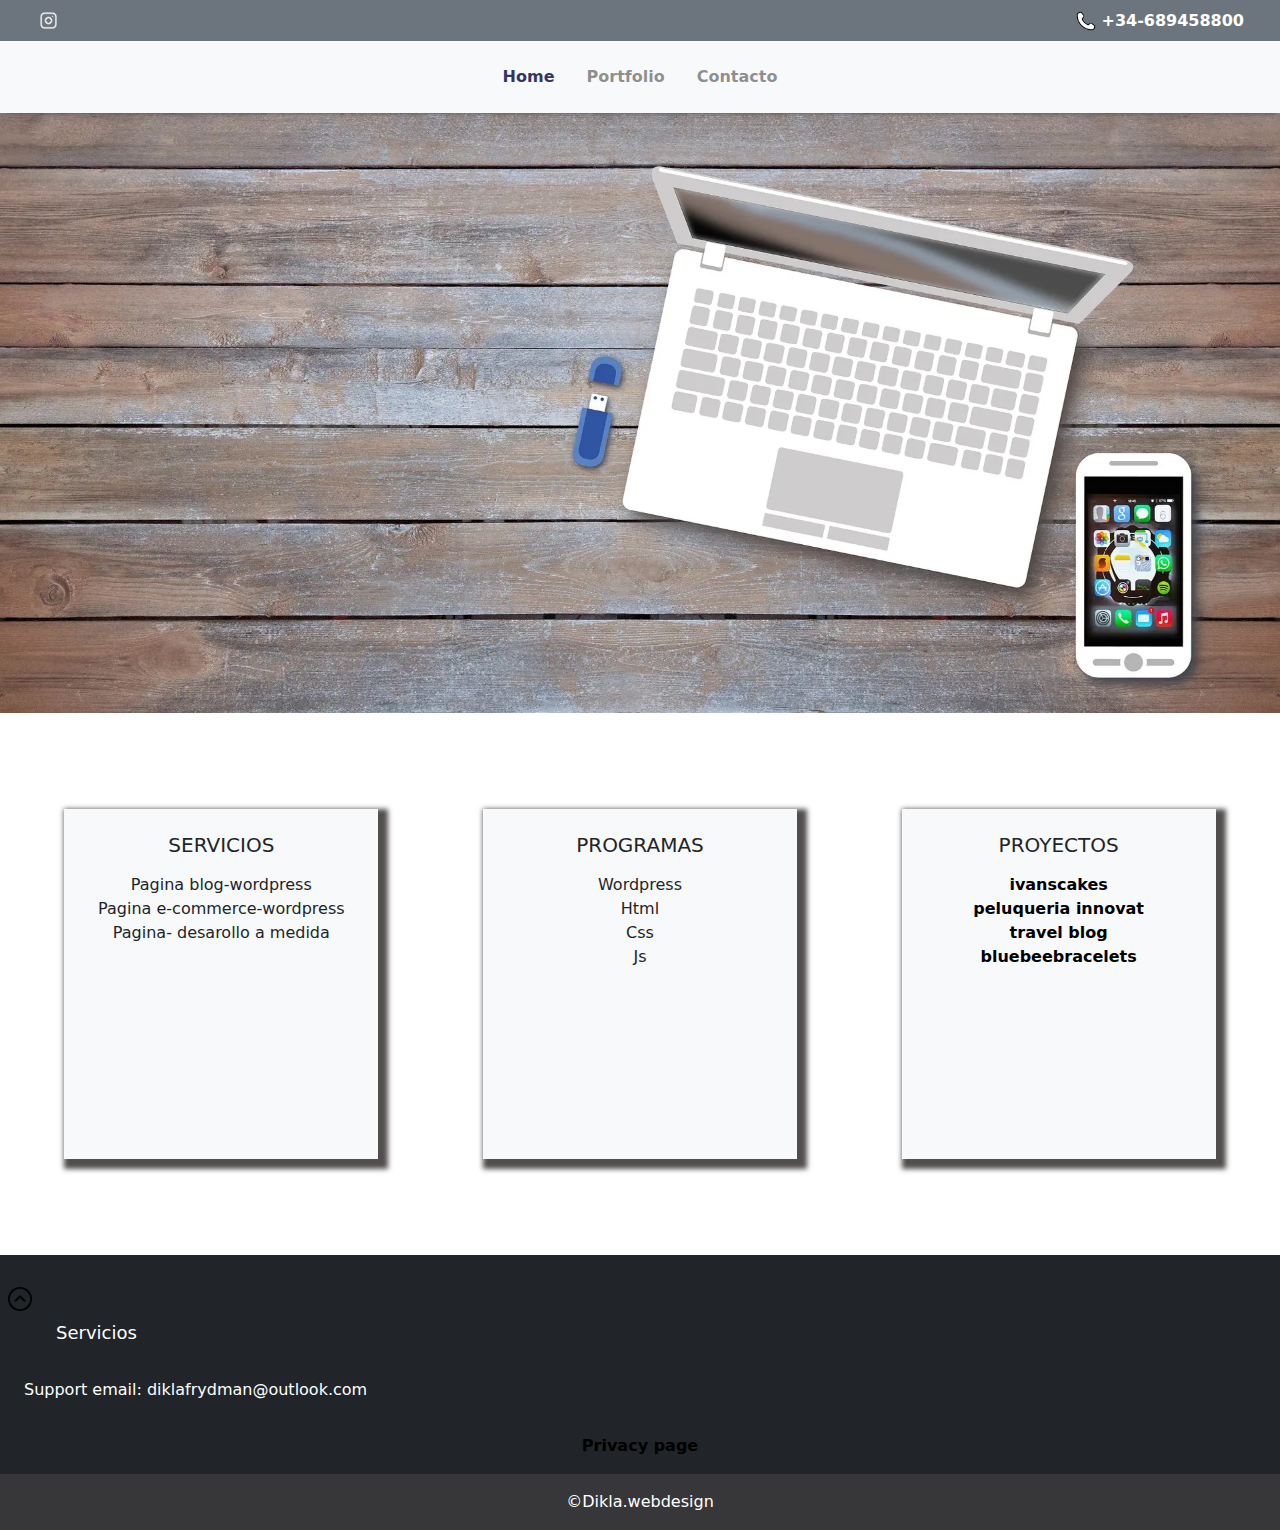
<file: index.html>
<!DOCTYPE html>
<html lang="en">
<head>
    <meta charset="UTF-8">
    <meta http-equiv="X-UA-Compatible" content="IE=edge">
    <meta name="viewport" content="width=device-width, initial-scale=1.0">
    <link rel="stylesheet" href="css/bootstrap.min.css">
    <link rel="stylesheet" href="css/style.css">
    <title>Dikla.webdesign</title>
</head>
<body>
  <div class="row">
    <div class="heading col-sm-12 col-md-12 mb-0 bg-secondary d-flex justify-content-between align-items-center top-fixed">
      <div class="social-media d-flex p-2">
        <a href="#"><img class="social-icon" src="img/instagram-icon-tran.webp" alt="instagram"/></a>
      </div>
      <div class="right p-2">
        <a href="#"><img
            src="img/telephone-icon.webp"
            alt="telephone-icon"
            style="width: 20px; height: 20px; margin-right: 5px"/>+34-689458800</a>
      </div>
    </div>
  </div>
    <!--Navbar-->
    <div class="row">
    <nav class="navbar navbar-expand-md navbar-light bg-light">
      <div class="container">
        <!-- <a class="navbar-brand" href="index.html"><img src="" alt="logo"></a> -->
        <button class="navbar-toggler" type="button" data-bs-toggle="collapse" data-bs-target="#navbarmenu">
          <span class="navbar-toggler-icon"></span>
        </button>
        <div class="collapse navbar-collapse text-center text-secondary" id="navbarmenu">
          <ul class="navbar-nav mx-auto text-secondary">
            <li class="nav-item"><a class="nav-link active" href="index.html">Home</a></li>
            <li class="nav-item"><a class="nav-link" href="portfolio.html">Portfolio</a></li>
            <li class="nav-item"><a class="nav-link" href="contact.html">Contacto</a>
            </li>
          </ul>
        </div>
      </div>
    </nav>
  </div>
    <!--------------------------image section-------------------->
  <div class="row">
    <div class="cover-image col-sm-12 m-0 p-0">
      <img src="img/laptop-dikla-web.webp" alt="main image">
      </div>
    </div>
    <!-------------------------------------cards------------------------------------------>
    <div class="row mt-5 mb-5">
      <div class="boxes col-sm-12 col-md-12 col-lg-12 d-flex justify-content-around text-center mt-5 mb-5">
        <div class="box col-sm-12 col-md-3 bg-light p-4">
          <h5>SERVICIOS</h5>
          <ul class="horario-box p-2 m-0">
            <li>Pagina blog-wordpress</li>
            <li>Pagina e-commerce-wordpress</li>
            <li>Pagina- desarollo a medida</li>
            <li></li>
            <li></li>
            <li></li>
            <li></li>
          </ul>
        </div>
        <div class="box col-sm-12 col-md-3 bg-light p-4">
          <h5>PROGRAMAS</h5>
          <ul class="programas-box p-2 m-0">
            <li>Wordpress</li>
            <li>Html</li>
            <li>Css</li>
            <li>Js</li>
          </ul>
        </div>
        <div class="box col-sm-12 col-md-3 bg-light p-4">
          <h5>PROYECTOS</h5>
          <ul class="proyectos-box p-2 m-0">
            <li><a href="https://github.com/diklawebdesign/IvansCakes">ivanscakes</a></li>
            <li><a href="https://github.com/diklawebdesign/peluqueria-innovat">peluqueria innovat</a></li>
            <li><a href="http://s908461862.mialojamiento.es/">travel blog</a></li>
            <li><a href="https://www.bluebeebracelets.com">bluebeebracelets</a></li>
          </ul>
        </div>
      </div>
    </div>
  <!--footer-->
  <footer class="footer col-sm-12 col-lg-12 footer-dark bg-dark text-white pt-4">
    <a href="#"><img src="img/up-arrow.png" style="width:40px; height:40px; padding:0.5rem;" alt="up"></a>
    <div class="footer-content d-flex justify-content-between px-4">
      <div class="footer-ul-container d-flex justify-content-between">
        <ul class="category d-grid">
          <li class="category-title">Servicios</li>
          <li></li>
        </ul>
      </div>
    </div>
    <p class="info px-4">Support email: diklafrydman@outlook.com</p>
    <div class="social-container mt-2 d-flex justify-content-around">
      <a href="politica-de-privacidad.html" class="social-link">Privacy page</a>
   </div>
   <div class="row mb-0">
    <p class="footer-credit col-sm-12 col-lg-12 mt-3 mb-0 sticky text-white text-center">&copy;Dikla.webdesign</p>
   </div>
  </footer>
</body>
</html>
</file>
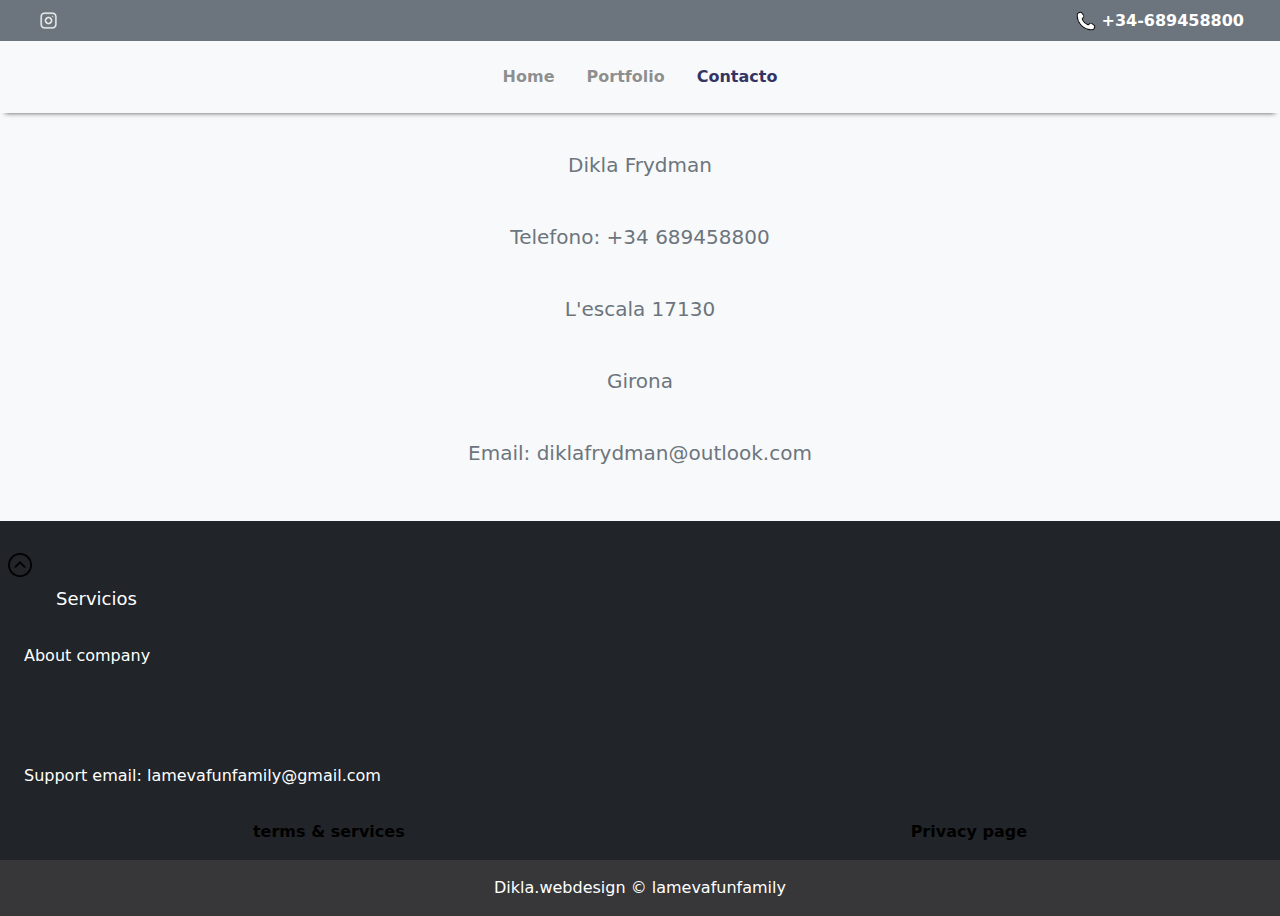
<file: contact.html>
<!DOCTYPE html>
<html lang="en">
<head>
    <meta charset="UTF-8">
    <meta http-equiv="X-UA-Compatible" content="IE=edge">
    <meta name="viewport" content="width=device-width, initial-scale=1.0">
    <link rel="stylesheet" href="css/bootstrap.min.css">
    <link rel="stylesheet" href="css/style.css">
    <title>Dikla.webdesign</title>
</head>
<body>
  <div class="row">
    <div class="heading col-sm-12 col-md-12 mb-0 bg-secondary d-flex justify-content-between align-items-center top-fixed">
      <div class="social-media d-flex p-2">
        <a href="#"><img class="social-icon" src="img/instagram-icon-tran.webp" alt="instagram"/></a>
      </div>
      <div class="right p-2">
        <a href="#"><img
            src="img/telephone-icon.webp"
            alt="telephone-icon"
            style="width: 20px; height: 20px; margin-right: 5px"/>+34-689458800</a>
      </div>
    </div>
  </div>
    <!--Navbar-->
    <div class="row">
    <nav class="navbar navbar-expand-md navbar-light bg-light">
      <div class="container">
        <!-- <a class="navbar-brand" href="index.html"><img src="" alt="logo"></a> -->
        <button class="navbar-toggler" type="button" data-bs-toggle="collapse" data-bs-target="#navbarmenu">
          <span class="navbar-toggler-icon"></span>
        </button>
        <div class="collapse navbar-collapse text-center text-secondary" id="navbarmenu">
          <ul class="navbar-nav mx-auto text-secondary">
            <li class="nav-item"><a class="nav-link" href="index.html">Home</a></li>
            <li class="nav-item"><a class="nav-link" href="portfolio.html">Portfolio</a></li>
            <li class="nav-item"><a class="nav-link active" href="contact.html">Contacto</a>
            </li>
          </ul>
        </div>
      </div>
    </nav>
  </div>
  <!--end navigation-->
  <div class="contact-details bg-light text-secondary text-center p-4 fs-5">
      <p>Dikla Frydman</p>
      <p>Telefono: +34 689458800</p>
      <p>L'escala 17130</p>
      <p>Girona</p>
      <p>Email: diklafrydman@outlook.com</p>
  </div>
   <!--footer-->
   <footer class="footer col-sm-12 col-lg-12 footer-dark bg-dark text-white pt-4">
    <a href="#"><img src="img/up-arrow.png" style="width:40px; height:40px; padding:0.5rem;" alt="up"></a>
    <div class="footer-content d-flex justify-content-between px-4">
      <div class="footer-ul-container d-flex justify-content-between">
        <ul class="category d-grid">
          <li class="category-title">Servicios</li>
          <li></li>
        </ul>
      </div>
    </div>
    <p class="footer-title px-4">About company</p>
    <p class="info px-4"></p>
    <p class="info px-4">Support email: lamevafunfamily@gmail.com</p>
    <div class="social-container mt-2 d-flex justify-content-around">
      <a href="#" class="social-link">terms & services</a>
      <a href="#" class="social-link">Privacy page</a>
   </div>
   <div class="row mb-0">
    <p class="footer-credit col-sm-12 col-lg-12 mt-3 mb-0 sticky text-white text-center">Dikla.webdesign &copy; lamevafunfamily</p>
   </div>
  </footer>
</file>
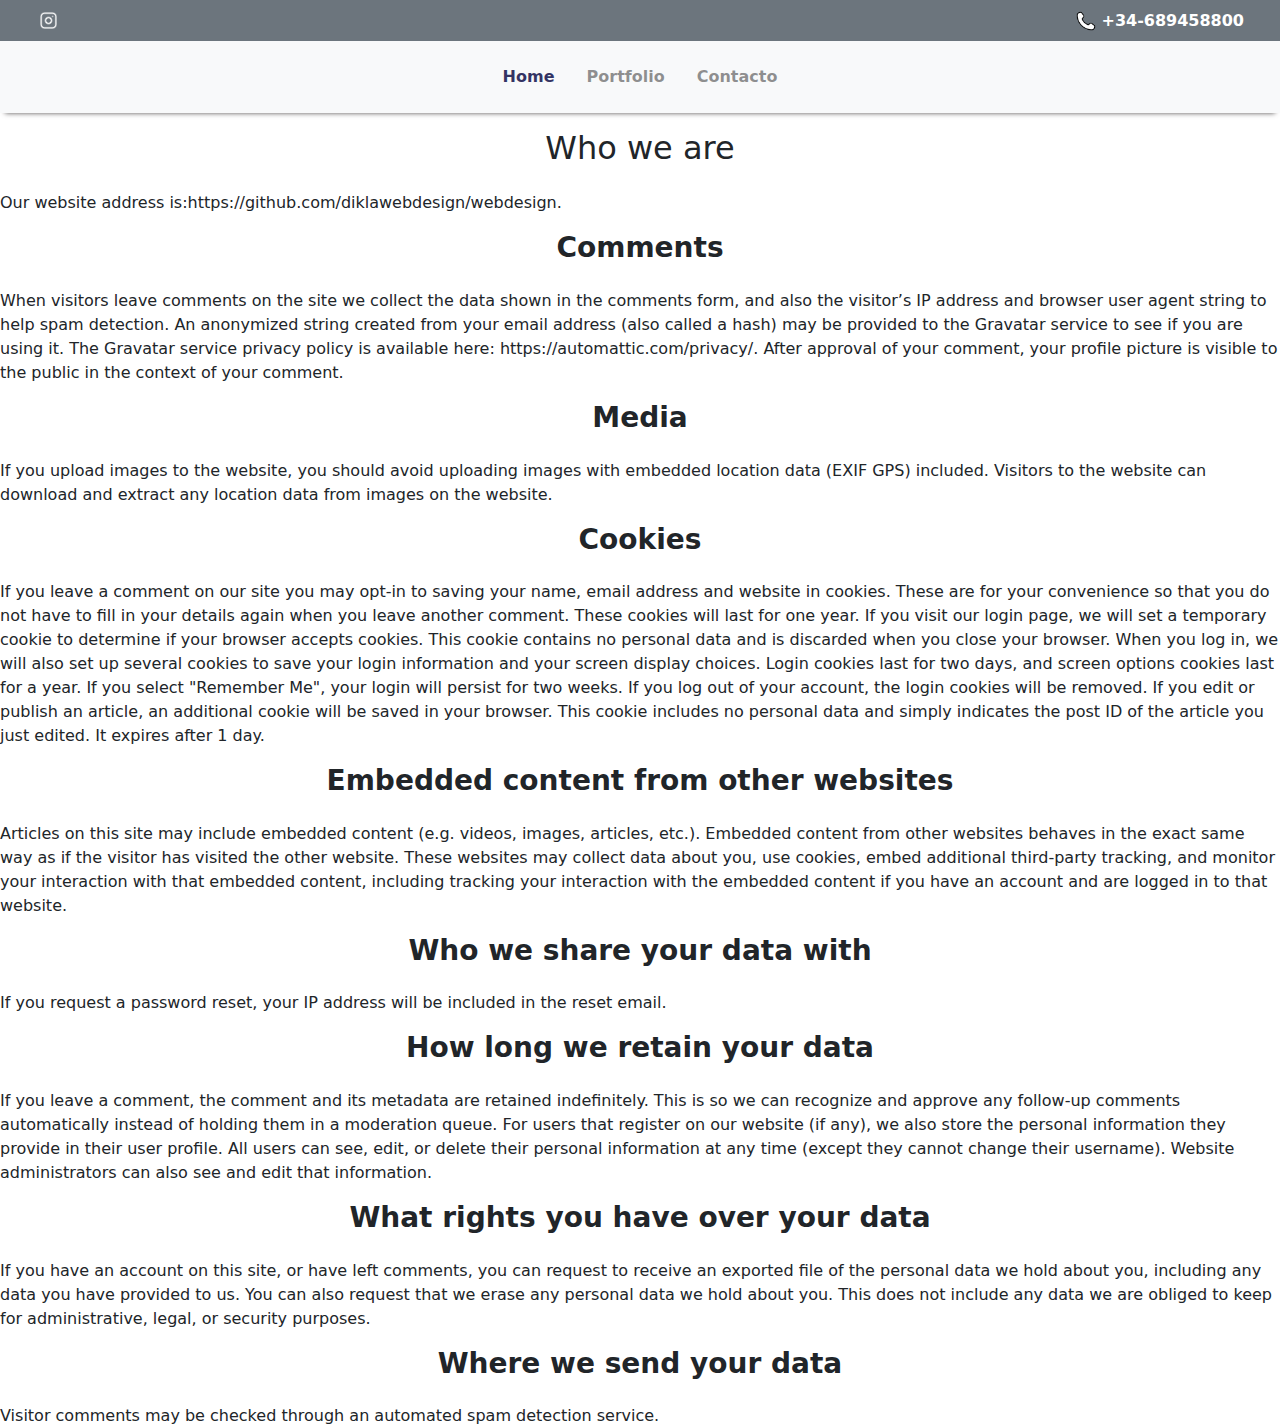
<file: politica-de-privacidad.html>
<!DOCTYPE html>
<html lang="en">
<head>
    <meta charset="UTF-8">
    <meta http-equiv="X-UA-Compatible" content="IE=edge">
    <meta name="viewport" content="width=device-width, initial-scale=1.0">
    <link rel="stylesheet" href="css/bootstrap.min.css">
    <link rel="stylesheet" href="css/style.css">
    <title>Dikla.webdesign</title>
</head>
<body>
  <div class="row">
    <div class="heading col-sm-12 col-md-12 mb-0 bg-secondary d-flex justify-content-between align-items-center top-fixed">
      <div class="social-media d-flex p-2">
        <a href="#"><img class="social-icon" src="img/instagram-icon-tran.webp" alt="instagram"/></a>
      </div>
      <div class="right p-2">
        <a href="#"><img
            src="img/telephone-icon.webp"
            alt="telephone-icon"
            style="width: 20px; height: 20px; margin-right: 5px"/>+34-689458800</a>
      </div>
    </div>
  </div>
    <!--Navbar-->
    <div class="row">
    <nav class="navbar navbar-expand-md navbar-light bg-light">
      <div class="container">
        <!-- <a class="navbar-brand" href="index.html"><img src="" alt="logo"></a> -->
        <button class="navbar-toggler" type="button" data-bs-toggle="collapse" data-bs-target="#navbarmenu">
          <span class="navbar-toggler-icon"></span>
        </button>
        <div class="collapse navbar-collapse text-center text-secondary" id="navbarmenu">
          <ul class="navbar-nav mx-auto text-secondary">
            <li class="nav-item"><a class="nav-link active" href="index.html">Home</a></li>
            <li class="nav-item"><a class="nav-link" href="portfolio.html">Portfolio</a></li>
            <li class="nav-item"><a class="nav-link" href="contact.html">Contacto</a>
            </li>
          </ul>
        </div>
      </div>
    </nav>
  </div>
<div class="politica col-12">
<h2>Who we are</h2>

Our website address is:https://github.com/diklawebdesign/webdesign.

<h3>Comments</h3>

When visitors leave comments on the site we collect the data shown in the comments form, and also the visitor’s IP address and browser user agent string to help spam detection.

An anonymized string created from your email address (also called a hash) may be provided to the Gravatar service to see if you are using it. The Gravatar service privacy policy is available here: https://automattic.com/privacy/. After approval of your comment, your profile picture is visible to the public in the context of your comment.

<h3>Media</h3>

If you upload images to the website, you should avoid uploading images with embedded location data (EXIF GPS) included. Visitors to the website can download and extract any location data from images on the website.

<h3>Cookies</h3>

If you leave a comment on our site you may opt-in to saving your name, email address and website in cookies. These are for your convenience so that you do not have to fill in your details again when you leave another comment. These cookies will last for one year.

If you visit our login page, we will set a temporary cookie to determine if your browser accepts cookies. This cookie contains no personal data and is discarded when you close your browser.

When you log in, we will also set up several cookies to save your login information and your screen display choices. Login cookies last for two days, and screen options cookies last for a year. If you select "Remember Me", your login will persist for two weeks. If you log out of your account, the login cookies will be removed.

If you edit or publish an article, an additional cookie will be saved in your browser. This cookie includes no personal data and simply indicates the post ID of the article you just edited. It expires after 1 day.

<h3>Embedded content from other websites</h3>

Articles on this site may include embedded content (e.g. videos, images, articles, etc.). Embedded content from other websites behaves in the exact same way as if the visitor has visited the other website.

These websites may collect data about you, use cookies, embed additional third-party tracking, and monitor your interaction with that embedded content, including tracking your interaction with the embedded content if you have an account and are logged in to that website.

<h3>Who we share your data with</h3>

If you request a password reset, your IP address will be included in the reset email.

<h3>How long we retain your data</h3>

If you leave a comment, the comment and its metadata are retained indefinitely. This is so we can recognize and approve any follow-up comments automatically instead of holding them in a moderation queue.

For users that register on our website (if any), we also store the personal information they provide in their user profile. All users can see, edit, or delete their personal information at any time (except they cannot change their username). Website administrators can also see and edit that information.

<h3>What rights you have over your data</h3>

If you have an account on this site, or have left comments, you can request to receive an exported file of the personal data we hold about you, including any data you have provided to us. You can also request that we erase any personal data we hold about you. This does not include any data we are obliged to keep for administrative, legal, or security purposes.

<h3>Where we send your data</h3>

Visitor comments may be checked through an automated spam detection service.
</div>
</body>
</html>
</file>
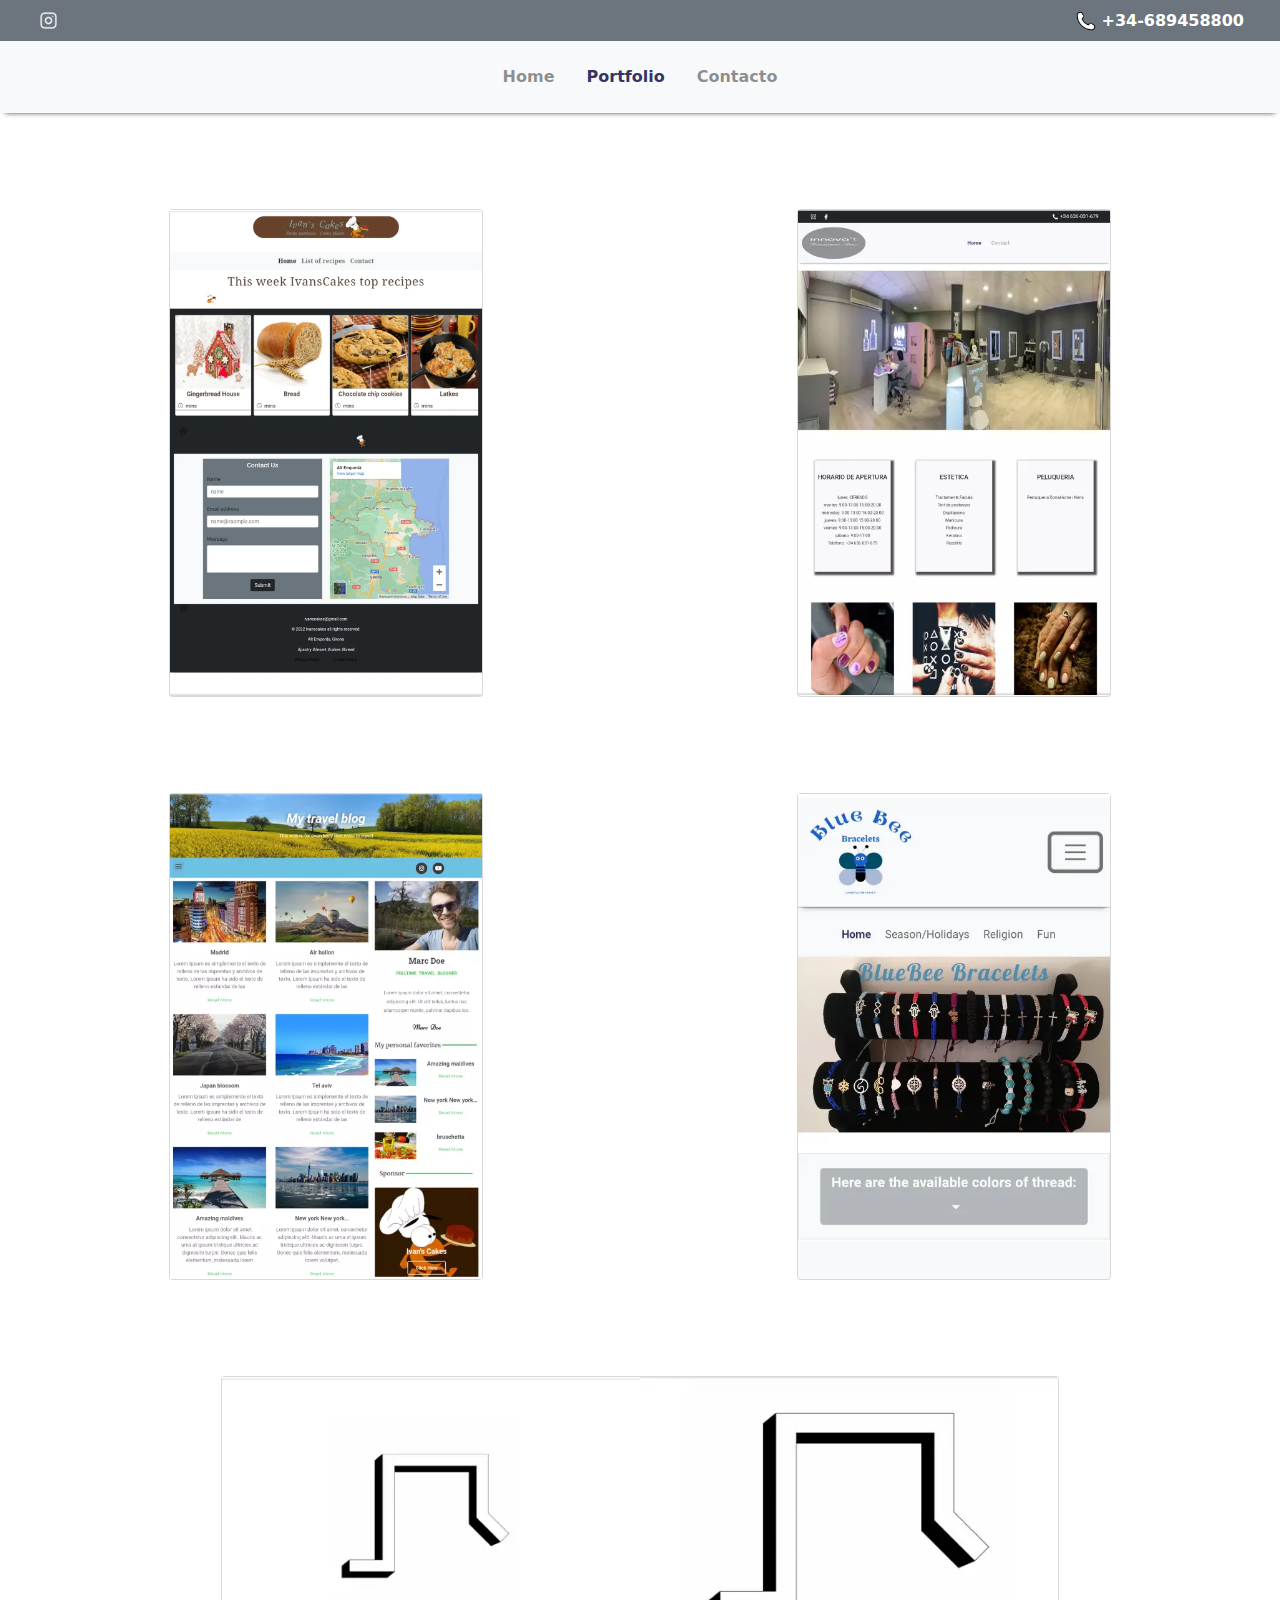
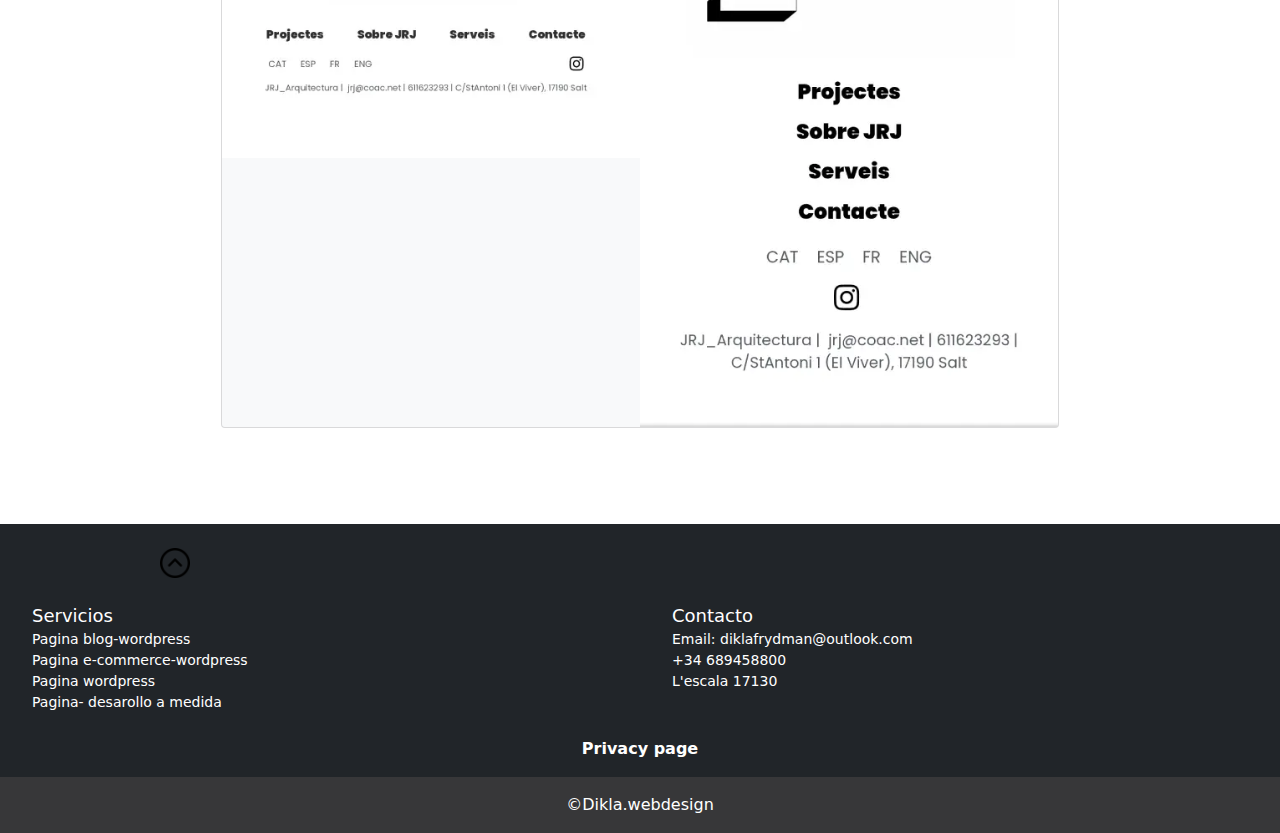
<file: portfolio.html>
<!DOCTYPE html>
<html lang="en">
<head>
    <meta charset="UTF-8">
    <meta http-equiv="X-UA-Compatible" content="IE=edge">
    <meta name="viewport" content="width=device-width, initial-scale=1.0">
    <link rel="stylesheet" href="css/bootstrap.min.css">
    <link rel="stylesheet" href="css/style.css">
    <title>webdesign Dikla Frydman</title>
</head>
<body>
  <div class="row">
    <div class="heading col-sm-12 col-md-12 mb-0 bg-secondary d-flex justify-content-between align-items-center top-fixed">
      <div class="social-media d-flex p-2">
        <a href="#"><img class="social-icon" src="img/instagram-icon-tran.webp" alt="instagram"/></a>
      </div>
      <div class="right p-2">
        <a href="#"><img
            src="img/telephone-icon.webp"
            alt="telephone-icon"
            style="width: 20px; height: 20px; margin-right: 5px"/>+34-689458800</a>
      </div>
    </div>
  </div>
    <!--Navbar-->
    <div class="row">
    <nav class="navbar navbar-expand-md navbar-light bg-light">
      <div class="container">
        <!-- <a class="navbar-brand" href="index.html"><img src="" alt="logo"></a> -->
        <button class="navbar-toggler" type="button" data-bs-toggle="collapse" data-bs-target="#navbarmenu">
          <span class="navbar-toggler-icon"></span>
        </button>
        <div class="collapse navbar-collapse text-center text-secondary" id="navbarmenu">
          <ul class="navbar-nav mx-auto text-secondary">
            <li class="nav-item"><a class="nav-link" href="index.html">Home</a></li>
            <li class="nav-item"><a class="nav-link active" href="portfolio.html">Portfolio</a></li>
            <li class="nav-item"><a class="nav-link" href="contact.html">Contacto</a>
            </li>
          </ul>
        </div>
      </div>
    </nav>
  </div>
  <!--card-->
  <div class="row mt-5 mb-5">
    <div class="boxes col-sm-12 col-md-12 col-lg-12 d-flex justify-content-around text-center mt-5 mb-5">
      <div class="card box1 col-sm-12 col-md-3 bg-light p-0 m-0">
        <a href="https://diklawebdesign.github.io/IvansCakes/"><img src="img/ivanscakesweb.webp" alt="ivanscakes-proyect"></a>
      </div>
      <div class="card box2 col-sm-12 col-md-3 bg-light p-0 m-0">
        <a href="https://diklawebdesign.github.io/peluqueria-innovat/"><img src="img/peluweb.webp" alt="peluqueria-innovat"></a>
          </div>
          </div>
          <div class="boxes col-sm-12 col-md-12 col-lg-12 d-flex justify-content-around text-center mt-5 mb-5">
          <div class="card box3 col-sm-12 col-md-3 bg-light p-0 m-0">
            <a href="http://s908461862.mialojamiento.es/"><img src="img/travelBlog.webp" alt="travelblog-proyecto"></a>
              </div>
              <div class="card box4 col-sm-12 col-md-3 bg-light p-0 m-0">
                <a href="https://www.bluebeebracelets.com"><img src="img/bluebeebraceletsweb.webp" alt="bluebeebracelets"></a>
                  </div>
                  </div>
                  <div class="boxes col-sm-12 col-md-12 col-lg-12 d-flex justify-content-around text-center mt-5 mb-5">
                  <div class="card card-jrj box4 col-sm-12 col-md-8 bg-light p-0 m-0 d-flex flex-row">
                    <div><a href="https://www.jrjarquitectura.com"><img src="img/jrjarquitectura.webp" alt="JRJ_Arquitectura modo escritorio"></a></div>
                      <div><a href="https://www.jrjarquitectura.com"></a><img src="img/jrjarquitectura modo movil.webp" alt="JRJ_Arquitectura modo movil"></div></a>
                      </div>
                      </div>
                  </div>
                   <!--footer-->
                   <footer class="footer col-sm-12 col-lg-12 footer-dark bg-dark text-white pt-4">
                    <a href="#"><img src="img/up-arrow.png" style="width:30px; height:30px; margin-left:10rem;" alt="up"></a>
                    <div class="footer-content d-flex justify-content-center mt-4">
                      <div class="footer-ul-container col-6">
                        <ul class="category d-flex flex-column">
                          <li class="category-title">Servicios</li>
                          <li class="category-item">Pagina blog-wordpress</li>
                          <li class="category-item">Pagina e-commerce-wordpress</li>
                          <li class="category-item">Pagina wordpress</li>
                          <li class="category-item">Pagina- desarollo a medida</li>
                        </ul>
                      </div>
                    <div class="info col-6">
                      <ul class="datos">
                        <li class="category-title">Contacto</li>
                    <li class="category-item">Email: diklafrydman@outlook.com</li>
                    <li class="category-item">+34 689458800</li>
                    <li class="category-item">L'escala 17130</li>
                  </ul>
                  </div>
                  </div>
                    <div class="social-container mt-2 d-flex justify-content-around">
                      <a href="politica-de-privacidad.html" class="social-link text-white">Privacy page</a>
                   </div>
                   <div class="row mb-0">
                    <p class="footer-credit col-sm-12 col-lg-12 mt-3 mb-0 sticky text-white text-center">&copy;Dikla.webdesign</p>
                   </div>
                  </footer>
  </body>
  </html>
</file>
<file: css/style.css>
*{
    box-sizing: border-box;
    margin:0px;
    padding: 0px;
}


body{
    overflow-y: scroll;
}
body::-webkit-scrollbar{
    display: none;
}
a{
    text-decoration: none;
    color: black;
    font-weight: 600;
    
}
a:hover{
    color: black;
    font-weight: 600;
}
li{
    list-style-type: none;
}
h2, h4{
    text-align: center;
    padding: 1rem;
}

h3{
    padding: 1rem;
    text-align: center;
    font-weight: 600;
}
p{
    padding:1rem;
    line-height: 1.5rem;
}
/*------------------------navigation------------------------------*/
.heading{
    flex-direction: row;
}
.social-media{
    flex-direction: row;
}
.social-icon{
    width: 25px;
    height: 25px;
    margin-left: 1rem;
}
.right a{
    text-decoration: none;
    color: #fff;
    padding-right: 1rem; 
}

.right a:hover{
    color: #fff;
    font-weight: 600;
}
.row{
    margin-left: 0px !important;
    margin-right: 0px !important;
}
.navbar{
    box-shadow: 0 5px 5px -5px rgb(82, 78, 78);
}
.navbar-nav{
    width: 100%;
    flex-direction: row;
    justify-content: center;
  }
  .nav-link{
    text-transform: capitalize;
    color: #383838;
    opacity: 0.8;
    margin: 0.5rem;
  }
  .nav-link.active{
    color: rgb(2, 2, 63)!important;
    font-weight: 600;
  }
  .nav-link:hover{
    opacity: 1;
    color: #292424;
    font-weight: 600;
    transition: 0.5s;
  }
/*--------------------------end navigation--------------------------*/
/*---main---*/
.cover-image img{
    width:100%;
    height: 600px;
}

.box{
    height: 350px;
    box-shadow: 5px 5px 5px 5px rgb(82, 78, 78);
    overflow-y: hidden;
    
}
.box ul{
    list-style-type: none;
    font-size: 1rem;
    line-height: 1.5rem;
}

/*portfolio*/

.card img{
    object-fit: cover;
    width: 100%;
    height:auto; 
}
.card-jrj img{
    object-fit: cover;
    width: 100%;
    height:auto; 
}

/*--footer--*/
.category-title{
 font-size: 18px;
}
.category-item{
    font-size: 14px;
}
.footer-credit{
    background-color: rgba(77, 73, 73, 0.5);
}
</file>
